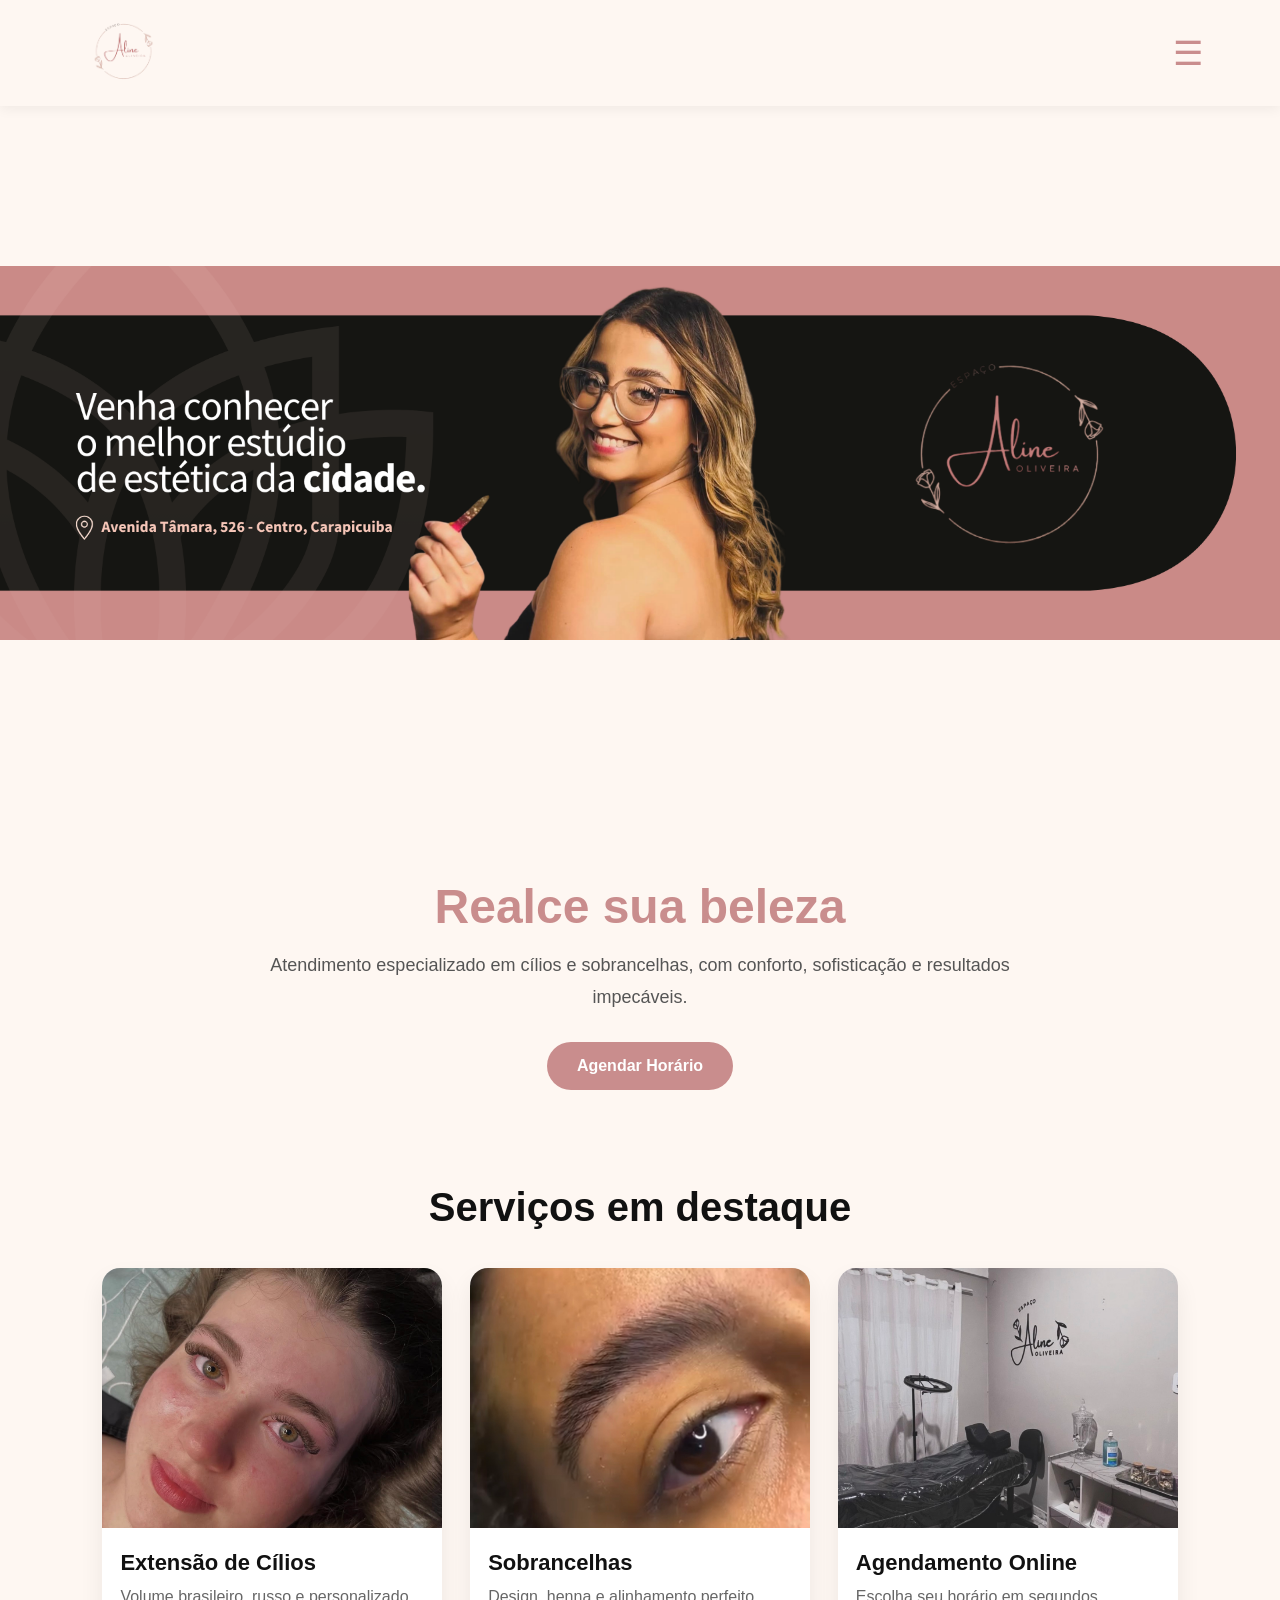
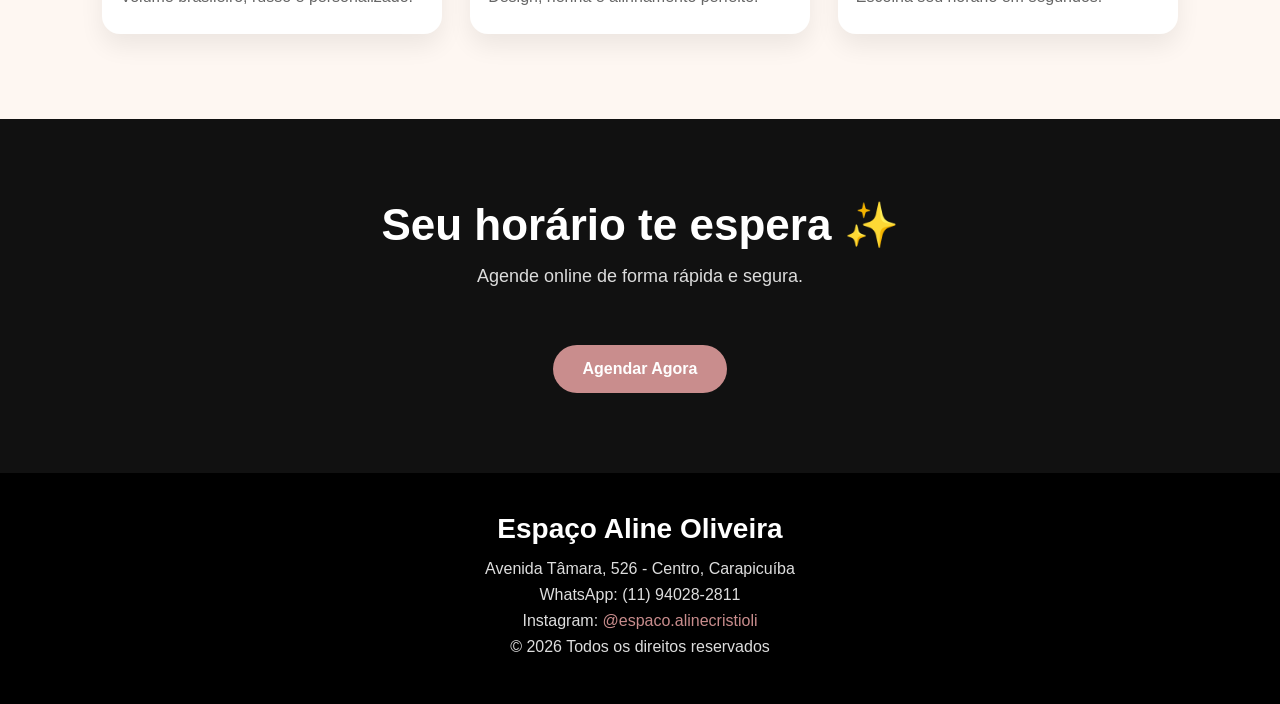
<file: index.html>
<!DOCTYPE html>
<html lang="pt-br">
<head>
<meta charset="UTF-8">
<meta name="viewport" content="width=device-width, initial-scale=1.0">

<title>Espaço Aline Oliveira</title>

<link rel="stylesheet" href="css/style.css">
<link rel="stylesheet" href="css/responsive.css">
</head>

<body>

<!-- HEADER -->
<header class="topo">

    <a href="index.html" class="logo">
        <img src="img/logo.png" alt="Logo Espaço Aline Oliveira">
    </a>

    <button class="menu-btn" onclick="abrirMenu()">☰</button>

</header>

<!-- MENU MOBILE -->
<nav id="menu-mobile">

    <button class="fechar-menu" onclick="fecharMenu()">×</button>

    <a href="index.html">Início</a>
    <a href="servicos.html">Serviços</a>
    <a href="agendar.html">Agendar</a>
    <a href="#contato">Contato</a>

</nav>

<!-- OVERLAY -->
<div id="overlay" onclick="fecharMenu()"></div>

<!-- SLIDER -->
<section class="slider">

    <div class="slide ativo">
        <img src="img/banner1.png" alt="Banner 1">
    </div>

    <div class="slide">
        <img src="img/banner2.png" alt="Banner 2">
    </div>

</section>

<!-- SOBRE -->
<section class="sobre">

    <h1>Realce sua beleza</h1>

    <p>
        Atendimento especializado em cílios e sobrancelhas,
        com conforto, sofisticação e resultados impecáveis.
    </p>

    <a href="agendar.html" class="btn-principal">Agendar Horário</a>

</section>

<!-- SERVIÇOS -->
<section class="servicos-home">

    <h2>Serviços em destaque</h2>

    <div class="grid-servicos">

        <div class="card-servico">
            <img src="img/cilios.jpeg" alt="Cílios">
            <h3>Extensão de Cílios</h3>
            <p>Volume brasileiro, russo e personalizado.</p>
        </div>

        <div class="card-servico">
            <img src="img/sobrancelhas.jpeg" alt="Sobrancelha">
            <h3>Sobrancelhas</h3>
            <p>Design, henna e alinhamento perfeito.</p>
        </div>

        <div class="card-servico">
            <img src="img/agenda.jpeg" alt="Agendamento">
            <h3>Agendamento Online</h3>
            <p>Escolha seu horário em segundos.</p>
        </div>

    </div>

</section>

<!-- CTA -->
<section class="cta">

    <h2>Seu horário te espera ✨</h2>
    <p>Agende online de forma rápida e segura.</p>

    <a href="agendar.html" class="btn-principal">Agendar Agora</a>

</section>

<!-- FOOTER -->
<footer id="contato">

    <h3>Espaço Aline Oliveira</h3>

    <p>Avenida Tâmara, 526 - Centro, Carapicuíba</p>

    <p>WhatsApp: (11) 94028-2811</p>

    <p>
        Instagram:
        <a href="https://instagram.com/espaco.alinecristioli" target="_blank">
            @espaco.alinecristioli
        </a>
    </p>

    <p>© 2026 Todos os direitos reservados</p>

</footer>

<script src="js/script.js"></script>

</body>
</html>
</file>
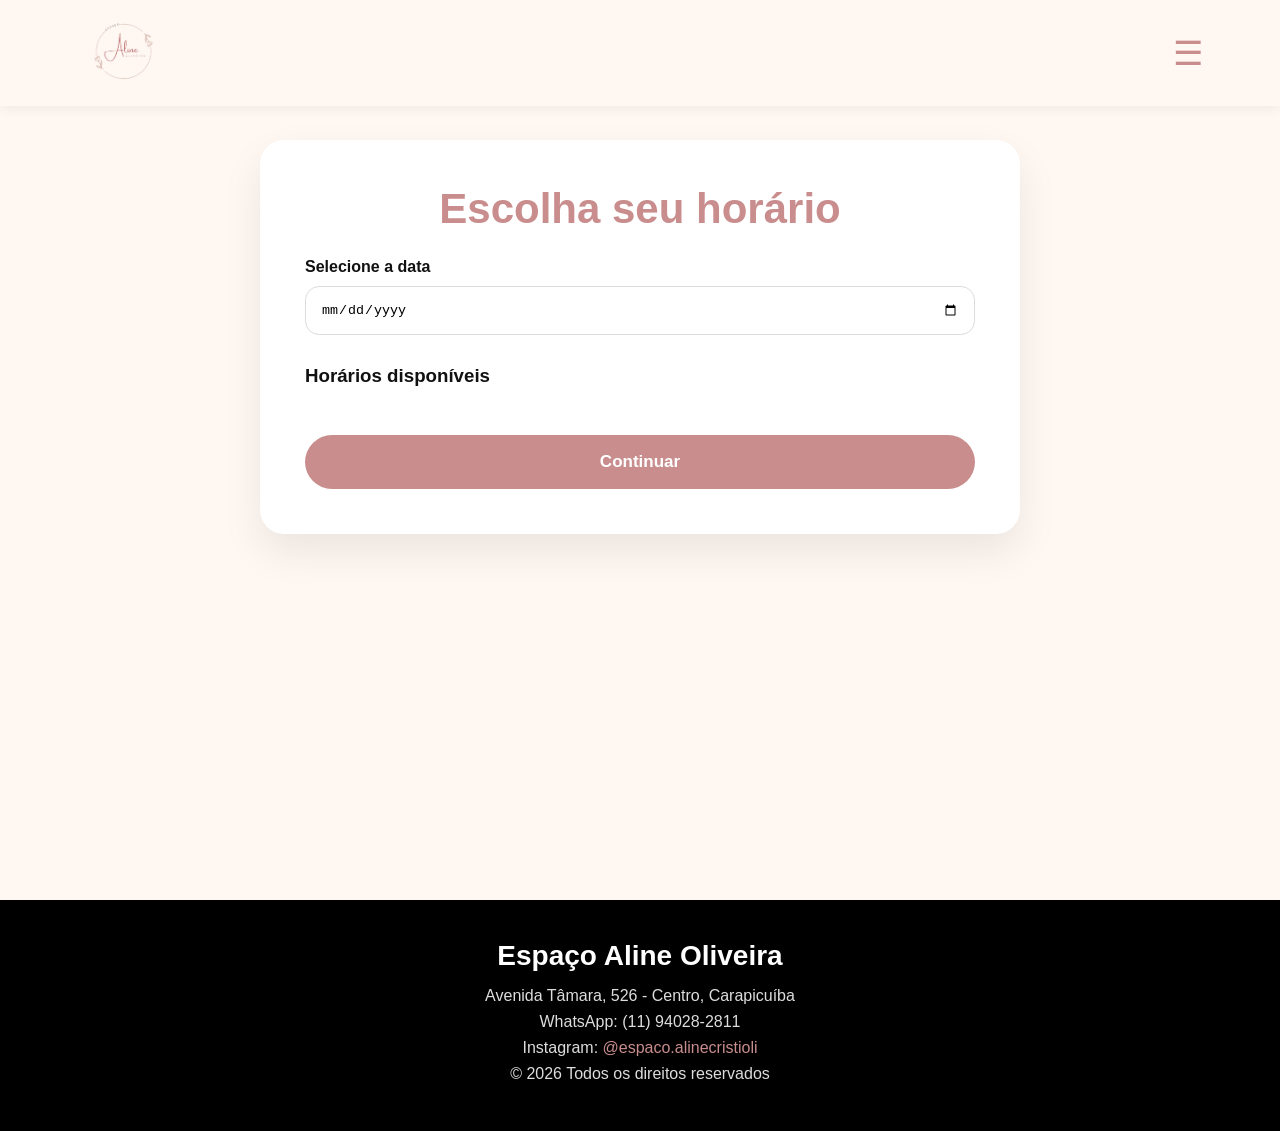
<file: horarios.html>
<!DOCTYPE html>
<html lang="pt-br">
<head>
<meta charset="UTF-8">
<meta name="viewport" content="width=device-width, initial-scale=1.0">

<title>Horários | Espaço Aline Oliveira</title>

<link rel="stylesheet" href="css/style.css">
<link rel="stylesheet" href="css/horarios.css">
<link rel="stylesheet" href="css/responsive.css">

</head>
<body>

<!-- HEADER -->
<header class="topo">

<a href="index.html" class="logo">
<img src="img/logo.png" alt="Logo">
</a>

<button class="menu-btn" onclick="abrirMenu()">☰</button>

</header>

<!-- MENU -->
<nav id="menu-mobile">

<button class="fechar-menu" onclick="fecharMenu()">×</button>

<a href="index.html">Início</a>
<a href="servicos.html">Serviços</a>
<a href="agendar.html">Agendar</a>
<a href="horarios.html">Horários</a>

</nav>

<div id="overlay" onclick="fecharMenu()"></div>

<!-- CONTEUDO -->
<main class="pagina-horarios">

<section class="box-horarios">

<h1>Escolha seu horário</h1>

<p id="servico-escolhido"></p>

<label>Selecione a data</label>
<input type="date" id="data">

<h3>Horários disponíveis</h3>

<div class="grade-horarios" id="listaHorarios">
</div>

<button class="btn-continuar" onclick="continuar()">
Continuar
</button>

</section>

</main>

<!-- FOOTER -->
<footer id="contato">

    <h3>Espaço Aline Oliveira</h3>

    <p>Avenida Tâmara, 526 - Centro, Carapicuíba</p>

    <p>WhatsApp: (11) 94028-2811</p>

    <p>
        Instagram:
        <a href="https://instagram.com/espaco.alinecristioli" target="_blank">
            @espaco.alinecristioli
        </a>
    </p>

    <p>© 2026 Todos os direitos reservados</p>

</footer>

<script src="js/script.js"></script>
<script src="js/horarios.js"></script>

</body>
</html>
</file>
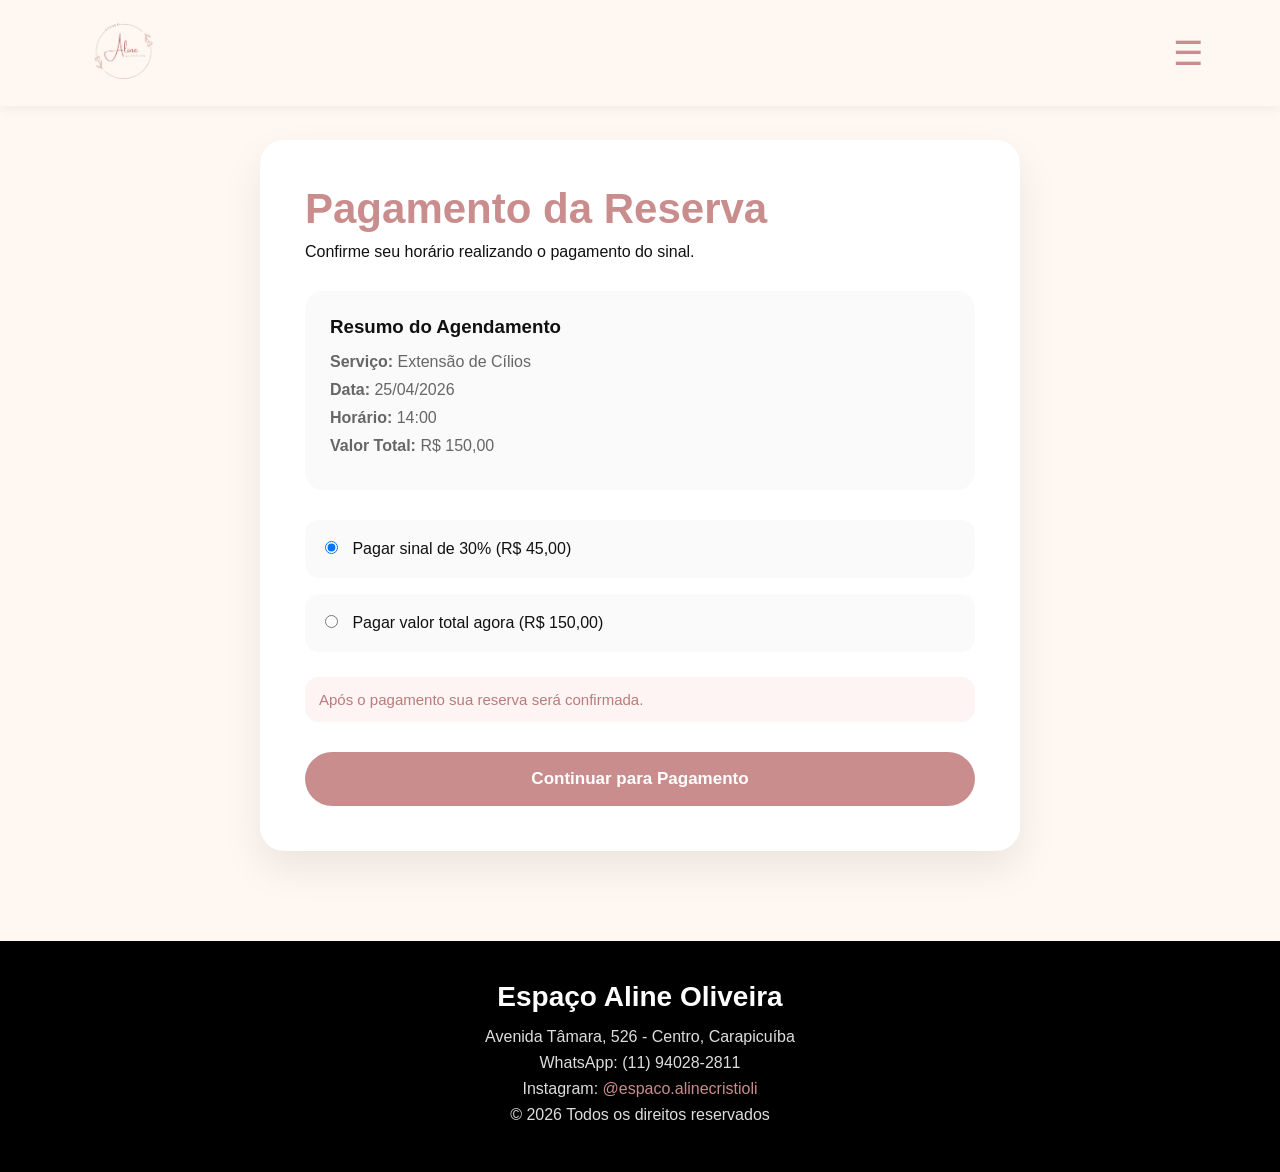
<file: pagamento.html>
<!DOCTYPE html>
<html lang="pt-br">
<head>
<meta charset="UTF-8">
<meta name="viewport" content="width=device-width, initial-scale=1.0">

<title>Pagamento | Espaço Aline Oliveira</title>

<link rel="stylesheet" href="css/style.css">
<link rel="stylesheet" href="css/pagamento.css">
<link rel="stylesheet" href="css/responsive.css">

</head>
<body>

<header class="topo">

<a href="index.html" class="logo">
<img src="img/logo.png" alt="Logo">
</a>

<button class="menu-btn" onclick="abrirMenu()">☰</button>

</header>

<nav id="menu-mobile">

<button class="fechar-menu" onclick="fecharMenu()">×</button>

<a href="index.html">Início</a>
<a href="servicos.html">Serviços</a>
<a href="agendar.html">Agendar</a>
<a href="horarios.html">Horários</a>

</nav>

<div id="overlay" onclick="fecharMenu()"></div>

<main class="pagina-pagamento">

<section class="box-pagamento">

<h1>Pagamento da Reserva</h1>

<p1>
Confirme seu horário realizando o pagamento do sinal.
</p1>

<div class="resumo">

<h3>Resumo do Agendamento</h3>

<p><strong>Serviço:</strong> Extensão de Cílios</p>
<p><strong>Data:</strong> 25/04/2026</p>
<p><strong>Horário:</strong> 14:00</p>
<p><strong>Valor Total:</strong> R$ 150,00</p>

</div>

<div class="opcoes">

<label class="opcao">
<input type="radio" name="pagamento" checked>
Pagar sinal de 30% (R$ 45,00)
</label>

<label class="opcao">
<input type="radio" name="pagamento">
Pagar valor total agora (R$ 150,00)
</label>

</div>

<div class="alerta">
Após o pagamento sua reserva será confirmada.
</div>

<button class="btn-pagar" onclick="irPagamento()">
Continuar para Pagamento
</button>

</section>

</main>

<footer id="contato">

    <h3>Espaço Aline Oliveira</h3>

    <p>Avenida Tâmara, 526 - Centro, Carapicuíba</p>

    <p>WhatsApp: (11) 94028-2811</p>

    <p>
        Instagram:
        <a href="https://instagram.com/espaco.alinecristioli" target="_blank">
            @espaco.alinecristioli
        </a>
    </p>

    <p>© 2026 Todos os direitos reservados</p>

</footer>

<script src="js/script.js"></script>
<script src="js/pagamento.js"></script>

</body>
</html>
</file>
<file: css/style.css>
*{
    margin:0;
    padding:0;
    box-sizing:border-box;
}

html{
    scroll-behavior:smooth;
}

body{
    font-family: Arial, Helvetica, sans-serif;
    background:#fef7f2;
    color:#111;
    overflow-x:hidden;
}

/* HEADER */
.topo{
    width:100%;
    background:#fef7f2;
    padding:16px 6%;
    display:flex;
    justify-content:space-between;
    align-items:center;
    position:fixed;
    top:0;
    left:0;
    z-index:999;
    box-shadow:0 3px 12px rgba(0,0,0,0.06);
}

.logo img{
    height:70px;
    width:auto;
}

/* BOTÃO MENU */
.menu-btn{
    background:none;
    border:none;
    font-size:34px;
    cursor:pointer;
    color:#c98d8d;
    transition:0.3s;
}

.menu-btn:hover{
    transform:scale(1.08);
}

/* MENU MOBILE */
#menu-mobile{
    position:fixed;
    top:0;
    right:-320px;
    width:300px;
    height:100vh;
    background:#111;
    z-index:1001;
    padding-top:90px;
    transition:0.4s ease;
}

#menu-mobile.ativo{
    right:0;
}

#menu-mobile a{
    display:block;
    color:#fff;
    text-decoration:none;
    padding:18px 30px;
    border-bottom:1px solid rgba(255,255,255,0.08);
    font-size:18px;
    transition:0.3s;
}

#menu-mobile a:hover{
    background:#c98d8d;
    padding-left:38px;
}

/* FECHAR MENU */
.fechar-menu{
    position:absolute;
    top:18px;
    right:20px;
    background:none;
    border:none;
    color:#fff;
    font-size:38px;
    cursor:pointer;
}

/* OVERLAY */
#overlay{
    position:fixed;
    inset:0;
    background:rgba(0,0,0,0.45);
    z-index:1000;
    display:none;
}

#overlay.ativo{
    display:block;
}

/* SLIDER */
.slider{
    margin-top:102px;
    width:100%;
    height:78vh;
    position:relative;
    overflow:hidden;
    background:#fef7f2;
}

.slide{
    position:absolute;
    width:100%;
    height:100%;
    opacity:0;
    transition:1s;
}

.slide.ativo{
    opacity:1;
}

.slide img{
    width:100%;
    height:100%;
    object-fit:contain;   /* ALTERADO PRA NÃO CORTAR */
    background:#fef7f2;
}

/* SOBRE */
.sobre{
    text-align:center;
    padding:75px 8%;
}

.sobre h1{
    font-size:48px;
    color:#c98d8d;
    margin-bottom:15px;
}

.sobre p{
    max-width:760px;
    margin:auto;
    color:#555;
    line-height:1.8;
    font-size:18px;
}

.btn-principal{
    display:inline-block;
    margin-top:28px;
    background:#c98d8d;
    color:#fff;
    padding:15px 30px;
    border-radius:40px;
    text-decoration:none;
    transition:0.3s;
    font-weight:bold;
}

.btn-principal:hover{
    background:#b97b7b;
    transform:translateY(-3px);
}

/* SERVIÇOS */
.servicos-home{
    padding:20px 8% 85px;
}

.servicos-home h2{
    text-align:center;
    font-size:40px;
    margin-bottom:38px;
}

.grid-servicos{
    display:grid;
    grid-template-columns:repeat(3,1fr);
    gap:28px;
}

.card-servico{
    background:#fff;
    border-radius:18px;
    overflow:hidden;
    box-shadow:0 12px 25px rgba(0,0,0,0.07);
    transition:0.3s;
}

.card-servico:hover{
    transform:translateY(-8px);
}

.card-servico img{
    width:100%;
    height:260px;
    object-fit:cover;
}

.card-servico h3{
    padding:18px 18px 8px;
    font-size:22px;
}

.card-servico p{
    padding:0 18px 25px;
    color:#666;
    line-height:1.6;
}

/* CTA */
.cta{
    background:#111;
    color:#fff;
    text-align:center;
    padding:80px 8%;
}

.cta h2{
    font-size:44px;
}

.cta p{
    margin:15px 0 30px;
    color:#ddd;
    font-size:18px;
}

/* FOOTER */
footer{
    background:#000;
    color:#fff;
    text-align:center;
    padding:40px 8%;
}

footer h3{
    margin-bottom:15px;
    font-size:28px;
}

footer p{
    margin:8px 0;
    color:#ddd;
}

footer a{
    color:#c98d8d;
    text-decoration:none;
}

/* RESPONSIVO */
@media(max-width:992px){

.grid-servicos{
    grid-template-columns:repeat(2,1fr);
}

.sobre h1{
    font-size:40px;
}

.cta h2{
    font-size:38px;
}

}

@media(max-width:768px){

.slider{
    height:55vh;
}

.grid-servicos{
    grid-template-columns:1fr;
}

.sobre{
    padding:55px 6%;
}

.sobre h1{
    font-size:34px;
}

.servicos-home h2{
    font-size:32px;
}

.cta h2{
    font-size:32px;
}

}

@media(max-width:480px){

.logo img{
    height:58px;
}

.topo{
    padding:14px 5%;
}

.slider{
    height:42vh;
}

.menu-btn{
    font-size:30px;
}

.sobre h1{
    font-size:28px;
}

.sobre p{
    font-size:16px;
}

.btn-principal{
    padding:13px 24px;
}
/* PAGINA AGENDAR */

.pagina-agendar{
    padding:150px 8% 90px;
    min-height:100vh;
    background:#fef7f2;
    display:flex;
    justify-content:center;
    align-items:center;
}

.box-agendamento{
    width:100%;
    max-width:650px;
    background:#fff;
    padding:45px;
    border-radius:22px;
    box-shadow:0 12px 30px rgba(0,0,0,0.08);
}

.box-agendamento h1{
    font-size:38px;
    color:#c98d8d;
    margin-bottom:10px;
}

.box-agendamento p{
    color:#666;
    margin-bottom:30px;
}

.box-agendamento form{
    display:flex;
    flex-direction:column;
    gap:16px;
}

.box-agendamento label{
    font-weight:bold;
    font-size:15px;
}

.box-agendamento input,
.box-agendamento select,
.box-agendamento textarea{
    width:100%;
    padding:14px;
    border:1px solid #ddd;
    border-radius:12px;
    font-size:16px;
    outline:none;
    transition:0.3s;
}

.box-agendamento input:focus,
.box-agendamento select:focus,
.box-agendamento textarea:focus{
    border-color:#c98d8d;
}

}
</file>
<file: css/responsive.css>
@media(max-width:900px){

.grid-servicos{
    grid-template-columns:1fr;
}

.slider{
    height:55vh;
}

.sobre h1{
    font-size:34px;
}

.servicos-home h2,
.cta h2{
    font-size:30px;
}

.logo img{
    height:55px;
}

}

@media(max-width:500px){

.topo{
    padding:15px 5%;
}

.slider{
    height:42vh;
}

.sobre{
    padding:50px 6%;
}

.sobre p{
    font-size:16px;
}

.card-servico img{
    height:220px;
}

#menu-mobile{
    width:260px;
}
@media(max-width:768px){

.pagina-agendar{
    padding:120px 5% 70px;
}

.box-agendamento{
    padding:28px;
}

.box-agendamento h1{
    font-size:30px;
}

}
}
</file>
<file: css/horarios.css>
.pagina-horarios{
    padding:140px 8% 90px;
    min-height:100vh;
    background:#fef7f2;
}

.box-horarios{
    max-width:760px;
    margin:auto;
    background:#fff;
    padding:45px;
    border-radius:24px;
    box-shadow:0 18px 40px rgba(0,0,0,0.08);
}

.box-horarios h1{
    text-align:center;
    font-size:42px;
    color:#c98d8d;
    margin-bottom:10px;
}

.box-horarios p{
    color:#666;
    margin-bottom:25px;
}

.box-horarios label{
    display:block;
    font-weight:bold;
    margin-bottom:10px;
}

.box-horarios input{
    width:100%;
    padding:15px;
    border:1px solid #ddd;
    border-radius:14px;
    margin-bottom:30px;
}

.box-horarios h3{
    margin-bottom:18px;
}

.grade-horarios{
    display:grid;
    grid-template-columns:repeat(3,1fr);
    gap:14px;
}

.hora{
    border:none;
    padding:16px;
    border-radius:14px;
    background:#f5f5f5;
    cursor:pointer;
    transition:0.3s;
    font-size:16px;
}

.hora:hover{
    background:#c98d8d;
    color:#fff;
}

.hora.ativo{
    background:#c98d8d;
    color:#fff;
}

.hora.ocupado{
    background:#ddd;
    color:#888;
    cursor:not-allowed;
}

.btn-continuar{
    width:100%;
    margin-top:30px;
    padding:17px;
    border:none;
    border-radius:40px;
    background:#c98d8d;
    color:#fff;
    font-size:17px;
    font-weight:bold;
    cursor:pointer;
}

.btn-continuar:hover{
    background:#b97b7b;
}

@media(max-width:768px){

.box-horarios{
    padding:28px;
}

.box-horarios h1{
    font-size:30px;
}

.grade-horarios{
    grid-template-columns:1fr 1fr;
}

}
</file>
<file: css/pagamento.css>
.pagina-pagamento{
    padding:140px 8% 90px;
    min-height:100vh;
    background:#fef7f2;
}

.box-pagamento{
    max-width:760px;
    margin:auto;
    background:#fff;
    padding:45px;
    border-radius:24px;
    box-shadow:0 18px 40px rgba(0,0,0,0.08);
}

.box-pagamento h1{
    font-size:42px;
    color:#c98d8d;
    margin-bottom:10px;
}


.box-pagamento p{
    color:#666;
}

.resumo{
    margin-top:30px;
    padding:25px;
    background:#fafafa;
    border-radius:18px;
}

.resumo h3{
    margin-bottom:15px;
    color:#111;
}

.resumo p{
    margin:10px 0;
}

.opcoes{
    margin-top:30px;
    display:flex;
    flex-direction:column;
    gap:16px;
}

.opcao{
    background:#fafafa;
    padding:18px;
    border-radius:14px;
    cursor:pointer;
    border:2px solid transparent;
    transition:0.3s;
}

.opcao.ativo{
    border-color:#c98d8d;
    background:#fff3f6;
}

.opcao input{
    margin-right:10px;
}

.alerta{
    margin-top:25px;
    background:#fff4f4;
    color:#b97b7b;
    padding:14px;
    border-radius:14px;
    font-size:15px;
}

.btn-pagar{
    width:100%;
    margin-top:30px;
    border:none;
    background:#c98d8d;
    color:#fff;
    padding:17px;
    border-radius:40px;
    font-size:17px;
    font-weight:bold;
    cursor:pointer;
    transition:0.3s;
}

.btn-pagar:hover{
    background:#b97b7b;
}

@media(max-width:768px){

.box-pagamento{
    padding:28px;
}

.box-pagamento h1{
    font-size:30px;
}


}
</file>
